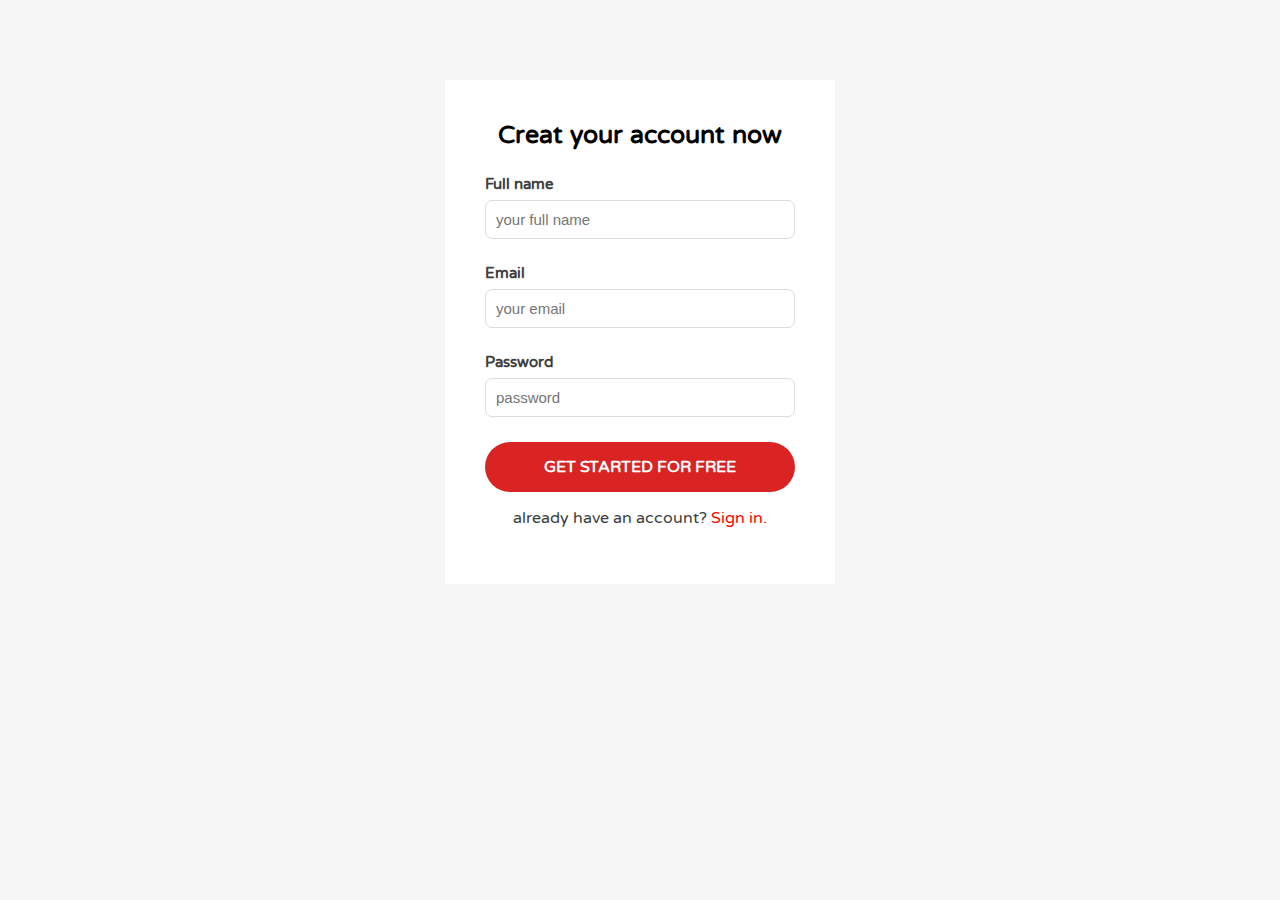
<file: login/teste_login.html>
<!docytype html> 
<!--docype informa ao agente de usuário a versão do html que deve ser renderizada--> 
<html lang="pt-br">
    
    <head>
        <link href="https://fonts.googleapis.com/css2?family=Varela+Round&display=swap" rel="stylesheet">

       <title> página de exemplo estrutura básica </title>
        <meta charset="uft-8"> 
        <meta name="author" content="gabriela">
        <meta name="description" content="ensino de html e css"> 
        <meta name="keywords" content="html5, css, ensino, tecnologia">
        
        <style>
            body {
                font-family: 'Varela Round', helvetica, sans-serif; 
                background-color: #F6F6F6;
              
            }
            
            h1 {
                font-size: 25px;
                padding: 0px;
                margin: 0px;
                margin-bottom: 25px;
            } 
            
                
            p {
                color: #3E3E3E;

                }
           
            
            .respostas {
                border: 1px solid #DCDCDC; 
                color: #B9B9B9; 
                text-align: left;
                padding: 10px;
                font-size: 15px;
                border-radius: 7px;
                margin-top: 2px;
                margin-bottom: 25px;
                width: 100%;
            }
            
            
            h2 {
                font-size: 15px;
                text-align: left;
                color: #3E3E3E;
                margin: 0;
                padding: 0;
                margin-bottom: 5px;
                
            }
                      
            
          .box {
              text-align: center;
              background-color: white;
              width: 310px;
              margin: 0 auto;
              margin-top: 80px;
              padding: 40px;
            
            }
           
              .botao     {
                font-family: 'Varela Round', helvetica, sans-serif; 
                font-size: 16px;
                color: white;
                background-color: #DA2424;
                padding: 15px; 
                width: 100%; 
                border-radius: 100px;
                border: 0; 
                font-weight: bold;
                cursor: pointer; 
            

            }
            
            a {
                text-decoration: none; 
                color: red;
            }
            
        
  
          
         
            
            
            </style> 
            
    </head>
    
    <body>
        <div class="box">   
        
        <h1>Creat your account now</h1>
        
        <h2>Full name</h2>
        <input class="respostas" type="text" placeholder="your full name" />
            
        
        <h2>Email</h2>
        <input class="respostas" type="text" placeholder="your email"  />
        
        <h2>Password</h2>
        <input class="respostas" type="text" placeholder="password" />

            <input class="botao" type="submit"   value="GET STARTED FOR FREE"> 
                
            <p> already have an account? <a href="#"> Sign in.</a></p>
        
        </div>
        
    </body>
    
</html>
</file>
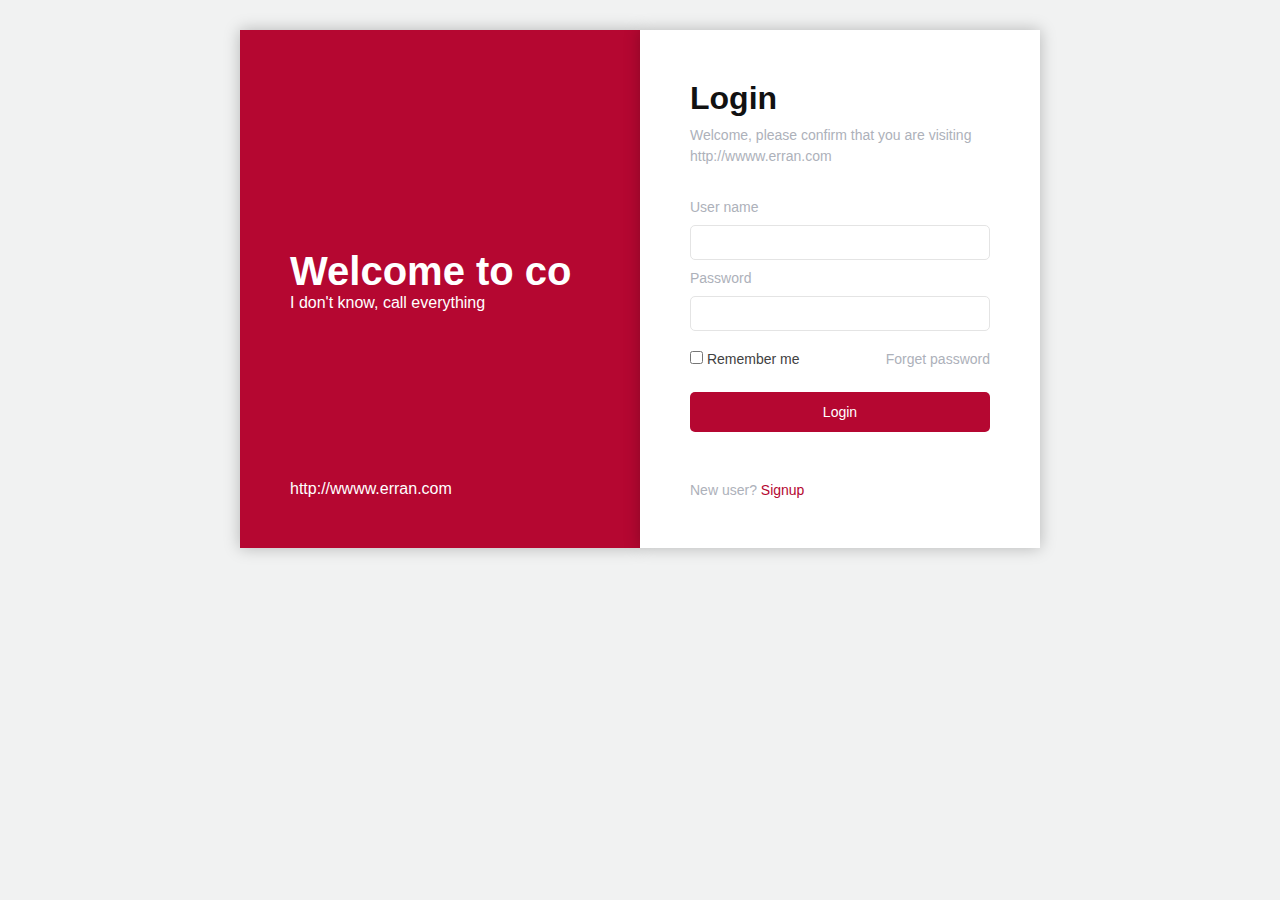
<file: login2/login.html>
<!DOCTYPE html>
<html lang="pt-br">
<head>
    <meta charset="UTF-8">
    <meta name="keywords" content="login, welcome, sign in">
    <title>login</title>
    <link rel="stylesheet" type="text/css" href="login.css" media="screen" />

</head>
<body>
    <div class="tudo">
        <div class="left">
                <div class="upleft">
                    <h2>Welcome to co</h2>
                    <p class="pleft"> I don't know, call everything</p>
                </div>
                <a class="erranleft" href="#"target="blank">http://wwww.erran.com</a>
                   
        </div>
        <div class="right">
            <div>
                <h1>Login</h1>
                <p class="welcome">Welcome, please confirm that you are visiting</p>
              
                <a class="erranright" href="#"target="blank">http://wwww.erran.com</a>

                <label for="username" class="textcashier">User name</label>
                <input id="username" class="cashier" type="text">
                
                <label for="password" class="textcashier"> Password</label>
                <input id="password" class="cashier" type="Password">
            </div>
            <div class="recuperar">
                <label for="remember">
                    <input type="checkbox" id="remember">
                    <span class="rememberme">Remember me</span>
                </label>    
                <a class="forgetpassword" href="forget"target="blank">Forget password</a>
            </div>
            <button>Login</button>
            <p class="newuser">New user? <a class="signup" href="signup">Signup</a></p>
        </div>
    </div>
        
</body>
</html>
</file>
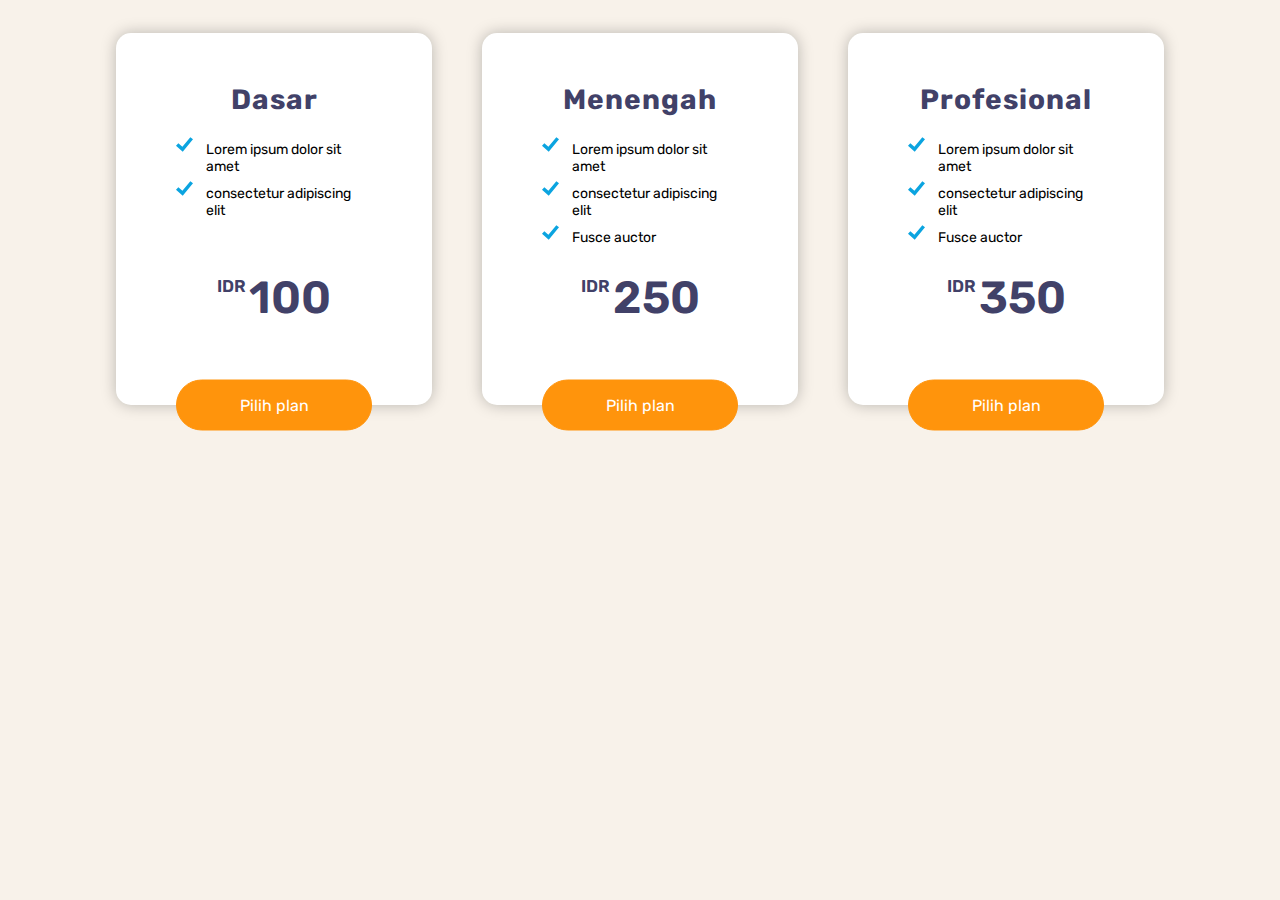
<file: precificacao/teste_precificacao.html>
<!DOCTYPE html>
<html lang="en">
<head>
    <meta charset="UTF-8">
    <meta name="viewport" content="width=device-width, initial-scale=1.0">
    <title>Document</title>
    <link href="https://fonts.googleapis.com/css?family=Rubik&display=swap" rel="stylesheet">
    <link rel="stylesheet" type="text/css" href="precificacao.css" media="screen" />


<style>
</style>

</head>

<body>
    <div class="tudo">

        <div  class="bloco1 bloco" > 
            <div>
                <h1>Dasar</h1>
                <ul>
                    <li>Lorem ipsum dolor sit amet</li>
                    <li>consectetur adipiscing elit</li>
                </ul>
            </div>
            <div>
    
                <div class="valores"> 
                    <span class="idr">IDR</span>
                    <span class="money">100</span>
                </div> 
                <a href="#">Pilih plan</a>
            </div>
    
        </div> 
    
        <div class="bloco2 bloco">
            <div>
                <h1>Menengah</h1>
                <ul>
                    <li>Lorem ipsum dolor sit amet</li>
                    <li>consectetur adipiscing elit</li>
                    <li>Fusce auctor</li>
                </ul>
                
            </div>
            <div>
                 <div class="valores"> 
                    <span class="idr">IDR</span>
                    <span class="money">250</span>      
                </div> 

                <a href="#">Pilih plan</a>
            </div>

        </div>

        <div class="bloco3 bloco">
            <div>
                <h1>Profesional</h1>
                <ul>
                    <li>Lorem ipsum dolor sit amet</li>
                    <li>consectetur adipiscing elit</li>
                    <li>Fusce auctor</li>
                </ul>
            </div>
            <div>

                <div class="valores"> 
                    <span class="idr">IDR</span>
                    <span class="money">350</span>
                </div> 
                <a href="#">Pilih plan</a>
            </div>
        </div>
    
    </div>

</body>
</html>
</file>
<file: login2/login.css>
* { box-sizing: border-box; padding: 0; margin: 0}
body {
    background-color: #f1f2f2;
}
.tudo{
    font-family: Arial, Helvetica, sans-serif;
    display: flex;
    justify-content: center;
    margin-top: 30px;
}
.tudo > div{
     box-shadow: 0 0 15px 0 rgba(0, 0, 0, 0.25);

}

.left {
    width: 400px;
    display: flex;
    justify-content: space-between;
    flex-direction: column;
    padding: 50px 50px;
    background-color: #b50731;
}
.upleft 
{
    flex: 1 1; 
    display: flex;
    flex-direction: column;
    justify-content: center;
}

h2 {
    color: white;
    font-size: 40px;
  
}

.pleft {
    color:white;
}

.erranleft {
    color: white;
    display: flex;
    text-decoration: none;
}

.right {
    background-color: white;
    width: 400px;
    padding: 50px 50px;
}
    
h1 {
    color: rgb(17, 17, 17) ;
}

.welcome {
    margin-top: 10px;
    font-size: 14px;
    color: #adb1ba;
}
    
.erranright {
    text-decoration: none;
    color: #adb1ba;
    font-size: 14px;
    padding-top: 0;
    display: block;
    margin-bottom: 25px;
    margin-top: 5px;

}

.textcashier {
    font-size: 14px;
    color: #adb1ba;
    padding-top: 10px;
    padding-bottom: 10px;
    display: block;
}

.cashier {
    border: 1px solid #e4e4e4;
    height: 35px;
    width: 300px;
    padding-left: 10px;
    border-radius: 5px;
}

.recuperar {
    display: flex;
    justify-content: space-between;
    margin-top: 20px;
    margin-bottom: 20px;
    font-size: 14px;
}

.rememberme {
    color: #414141;

}
.forgetpassword {
    text-decoration: none;
    color: #adb1ba;
}

button {
    display: block;
    width: 300px;
    height: 40px;
    margin-top: 25px;
    margin-bottom: 50px;    
    padding-top: 7px;
    padding-bottom: 7px;
    background-color: #b50731;
    color: white;
    border-radius: 5px;
    border: 0;
    font-size: 14px;
    cursor: pointer;
}
.newuser {
    color: #adb1ba;
    font-size: 14px;

}
.signup {
    text-decoration: none;
    color: #b50731;

}
</file>
<file: precificacao/precificacao.css>
body {
    background-color: #F8F2EA;
    font-family: 'Rubik', sans-serif; 

}
 * { box-sizing: border-box; padding: 0; margin:}
h1 {
    font-size: 28px;
    color: rgb(65, 65, 104);
    text-align: center  ;
    margin: 0;
    margin-bottom: 20px;  
    letter-spacing: 1px;

}
.tudo {
    display: flex;
    justify-content: center;

}

.tudo > div{
    background-color: white;
    border-radius: 15px;
    width: 25%;
    margin: 25px;
    display:flex;
    flex-direction:column;
    justify-content: space-between;
    padding: 50px 60px 0 60px;
    box-shadow: 0 0 15px 0 rgba(0, 0, 0, 0.25);
}
 ul {
     list-style-type:none;
     margin: 0;
     padding: 0;
     display: flex;
     flex-direction: column;
     font-size: 14px;
 }
li {
    background: transparent url("check.svg") no-repeat;
    background-size: 17px 17px;
    padding: 5px 0 5px 30px;
      
 }
a {
    border: 1px solid #FF940C;
    background-color: #FF940C;
    color: white;
    padding: 15px 15px;
    border-radius: 80px; 
    text-decoration: none;
    text-align: center;
    transform: translateY(50%);
    display: block;

}
.valores{
    display: flex;
    justify-content: center;
    margin-top: 20px;
    color: rgb(65, 65, 104);
    font-weight: 600;
    margin-bottom: 30px;


}
.idr {
    font-size: 17px;
    padding-top: 5px;
    padding-right:3px;
}

.money {
    font-size: 45px;  
}
</file>
